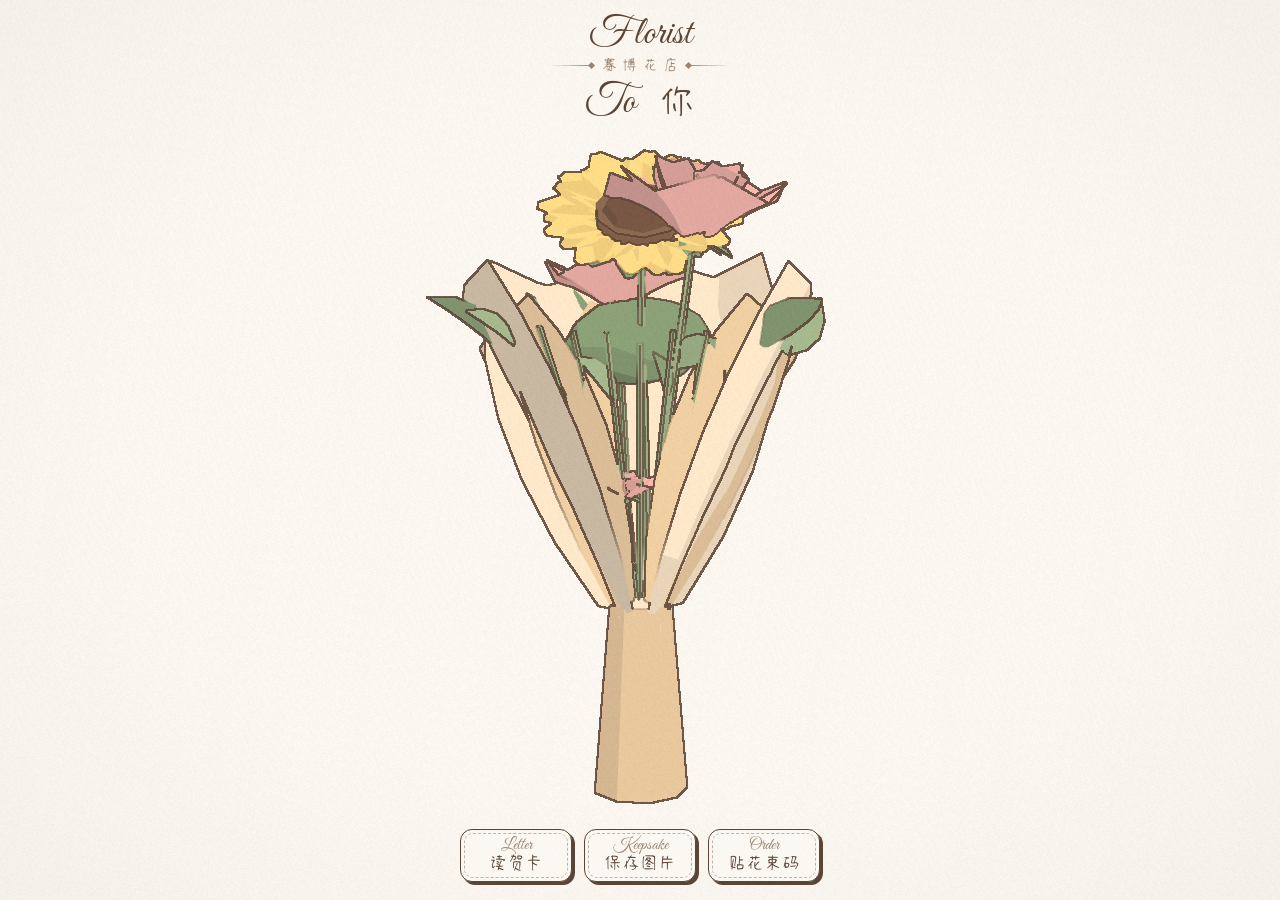
<file: index.html>
<!doctype html>
<html lang="zh-CN">
<head>
  <meta charset="utf-8">
  <meta name="viewport" content="width=device-width, initial-scale=1, maximum-scale=1, viewport-fit=cover">
  <meta name="theme-color" content="#F3EBDD">
  <title>赛博花店 · Cyber Florist</title>
  <link rel="icon" href="data:image/svg+xml,%3Csvg xmlns='http://www.w3.org/2000/svg' viewBox='0 0 100 100'%3E%3Ctext y='.9em' font-size='90'%3E%F0%9F%8C%B7%3C/text%3E%3C/svg%3E">
  <link rel="stylesheet" href="style.css">
</head>
<body>
  <canvas id="scene"></canvas>

  <header class="top">
    <div class="brand">
      <span class="brand-en">Florist</span>
      <span class="brand-sub"><i class="rule"></i><span class="brand-cn">赛博花店</span><i class="rule r"></i></span>
    </div>
    <div id="toLine" class="to-line hidden"><span class="to-en">To</span> <span id="toName"></span></div>
  </header>

  <div id="hint" class="hint hidden">拖动转一转 · 点花看花语 · 点贺卡读寄语</div>

  <div id="bubble" class="bubble hidden" role="dialog" aria-live="polite">
    <div class="bubble-head">
      <span id="bubbleDot" class="dot"></span>
      <span id="bubbleName" class="bubble-name"></span>
      <span id="bubbleMeaning" class="bubble-meaning"></span>
    </div>
    <div id="bubbleQuote" class="bubble-quote"></div>
  </div>

  <nav class="toolbar">
    <button id="btnCard" class="tag" type="button">
      <span class="tag-text"><span class="en">Letter</span><span class="cn">读贺卡</span></span>
    </button>
    <button id="btnShot" class="tag" type="button">
      <span class="tag-text"><span class="en">Keepsake</span><span class="cn">保存图片</span></span>
    </button>
    <button id="btnPaste" class="tag" type="button">
      <span class="tag-text"><span class="en">Order</span><span class="cn">贴花束码</span></span>
    </button>
  </nav>

  <div id="toast" class="toast hidden"></div>

  <!-- 贺卡 -->
  <div id="letter" class="overlay hidden">
    <div id="letterCard" class="letter">
      <svg class="letter-bg" viewBox="0 0 100 92" preserveAspectRatio="none" aria-hidden="true">
        <path class="shape" d="M50 88 C38 78 4 60 4 30 C4 14 15 5 28 5 C38 5 46 11 50 19 C54 11 62 5 72 5 C85 5 96 14 96 30 C96 60 62 78 50 88 Z"/>
        <!-- True 4-unit inward offset of the outer heart; scaling narrows the gap at the notch. -->
        <path class="inner" d="M50.000 82.902 L52.574 80.993 L58.458 76.749 L61.347 74.637 L64.016 72.632 L66.420 70.766 L69.130 68.570 L71.522 66.533 L73.876 64.415 L75.032 63.326 L76.171 62.216 L77.290 61.086 L78.386 59.936 L79.457 58.766 L80.500 57.577 L81.512 56.367 L82.492 55.138 L83.437 53.889 L84.121 52.940 L84.998 51.657 L85.629 50.683 L86.432 49.367 L87.005 48.367 L87.727 47.017 L88.237 45.992 L88.717 44.957 L89.169 43.910 L89.724 42.497 L90.104 41.424 L90.560 39.976 L90.864 38.876 L91.216 37.390 L91.440 36.260 L91.681 34.733 L91.819 33.572 L91.943 32.001 L91.991 30.806 L91.993 29.368 L91.942 28.135 L91.841 26.945 L91.663 25.609 L91.461 24.509 L91.171 23.278 L90.877 22.267 L90.485 21.139 L90.107 20.214 L89.620 19.184 L89.086 18.206 L88.507 17.279 L87.883 16.401 L87.217 15.573 L86.510 14.793 L85.763 14.061 L84.977 13.377 L84.154 12.741 L83.295 12.153 L82.401 11.612 L81.472 11.121 L80.371 10.619 L79.374 10.233 L78.348 9.898 L77.294 9.615 L76.369 9.413 L75.268 9.228 L74.305 9.112 L73.162 9.028 L72.167 9.001 L71.126 9.018 L70.145 9.083 L69.185 9.194 L68.245 9.348 L67.324 9.545 L66.312 9.816 L65.433 10.100 L64.469 10.465 L63.736 10.783 L63.020 11.129 L62.320 11.502 L61.540 11.961 L60.875 12.391 L60.228 12.846 L59.598 13.326 L58.901 13.903 L58.147 14.588 L57.346 15.391 L56.588 16.236 L55.872 17.120 L55.202 18.041 L54.578 18.995 L54.114 19.781 L53.449 21.026 L53.310 21.246 L53.157 21.456 L52.812 21.844 L52.420 22.185 L52.208 22.335 L51.757 22.593 L51.520 22.700 L51.028 22.866 L50.775 22.924 L50.260 22.992 L50.000 23.000 L49.740 22.992 L49.225 22.924 L48.972 22.866 L48.480 22.700 L48.243 22.593 L47.792 22.335 L47.580 22.185 L47.188 21.844 L46.843 21.456 L46.551 21.026 L46.052 20.081 L45.658 19.386 L45.178 18.609 L44.733 17.947 L44.266 17.301 L43.776 16.673 L43.264 16.064 L42.809 15.557 L42.178 14.904 L41.605 14.356 L40.927 13.756 L40.313 13.256 L39.589 12.714 L38.937 12.266 L38.170 11.785 L37.482 11.393 L36.777 11.027 L36.056 10.689 L35.319 10.380 L34.567 10.100 L33.799 9.849 L33.016 9.630 L32.218 9.441 L31.405 9.285 L30.577 9.162 L29.733 9.073 L28.874 9.018 L28.126 9.000 L27.168 9.014 L26.346 9.057 L25.534 9.129 L24.732 9.228 L23.475 9.444 L22.251 9.730 L21.062 10.083 L19.911 10.504 L18.799 10.989 L17.599 11.612 L16.580 12.234 L15.607 12.918 L14.681 13.665 L13.805 14.474 L12.981 15.345 L12.210 16.280 L11.493 17.279 L10.835 18.342 L10.236 19.473 L9.763 20.518 L9.456 21.297 L9.175 22.103 L8.922 22.937 L8.698 23.799 L8.502 24.690 L8.337 25.609 L8.203 26.557 L8.120 27.337 L8.046 28.338 L8.012 29.159 L8.000 29.996 L8.021 31.206 L8.057 32.001 L8.143 33.182 L8.269 34.348 L8.431 35.500 L8.560 36.260 L8.784 37.390 L8.952 38.135 L9.233 39.244 L9.777 41.064 L10.146 42.141 L10.547 43.206 L11.283 44.957 L11.763 45.992 L12.273 47.017 L12.810 48.031 L13.374 49.035 L13.964 50.027 L14.578 51.009 L15.656 52.621 L17.031 54.516 L18.488 56.367 L20.018 58.174 L21.614 59.936 L23.547 61.936 L25.255 63.600 L27.295 65.484 L29.073 67.050 L31.171 68.819 L33.279 70.527 L35.684 72.403 L37.473 73.758 L39.530 75.283 L47.180 80.814 Z"/>
      </svg>
      <!-- 方形卡：带锯齿边的邮票 + 盖在上面的邮戳；圆形 / 心形卡：小花枝 -->
      <div class="post" aria-hidden="true">
        <div class="stamp-wrap">
          <div class="stamp">
            <div class="stamp-art">
              <svg class="stamp-flower" viewBox="0 0 40 40">
                <path class="fill" d="M20 12 c-3-5-9-3-8 2 c-5 0-6 6-1 8 c-3 4 2 9 6 5 c1 5 8 5 8-1 c4 3 9-2 5-6 c5-2 3-8-2-7 c0-5-6-6-8-1z"/>
                <circle cx="20" cy="20" r="3" class="dot"/>
                <path d="M20 27 C20 32 18 35 15 38 M19 32 C16 31 14 32 12 34"/>
              </svg>
              <span class="stamp-name">Florist</span>
              <span class="stamp-val">520</span>
            </div>
          </div>
        </div>
        <svg class="postmark" viewBox="0 0 130 64">
          <circle cx="40" cy="32" r="25"/>
          <circle cx="40" cy="32" r="20.5" stroke-width=".8"/>
          <text x="40" y="29" text-anchor="middle" class="pm-top">FLORIST</text>
          <text id="pmDate" x="40" y="40" text-anchor="middle" class="pm-date">2026.11.08</text>
          <path d="M70 18 q6-4 12 0 t12 0 t12 0 t12 0 M70 28 q6-4 12 0 t12 0 t12 0 t12 0 M70 38 q6-4 12 0 t12 0 t12 0 t12 0 M70 48 q6-4 12 0 t12 0 t12 0 t12 0"/>
        </svg>
      </div>
      <svg class="sprig" viewBox="0 0 80 24" aria-hidden="true">
        <path d="M6 16 C24 10 56 10 74 16"/>
        <path d="M22 13 c-3-5-1-9 3-10 c1 4-0 8-3 10z M40 11.5 c-2-5 0-9 0-10 c2 2 3 6 0 10z M58 13 c3-5 1-9-3-10 c-1 4 0 8 3 10z M30 12 c2 4 6 5 9 4 c-2-3-5-5-9-4z M50 12 c-2 4-6 5-9 4 c2-3 5-5 9-4z" class="fill"/>
      </svg>
      <div class="letter-body">
        <div id="letterTo" class="letter-to"></div>
        <div id="letterMsg" class="letter-msg"></div>
        <div id="letterFrom" class="letter-from"></div>
      </div>
    </div>
    <p class="overlay-tip">点空白处把贺卡插回去</p>
  </div>

  <!-- 截图 -->
  <div id="shot" class="overlay hidden">
    <div class="shot-box">
      <img id="shotImg" alt="花束图片">
      <p class="overlay-tip">手机上长按图片也可以保存</p>
      <div class="row">
        <a id="shotDownload" class="tag" download="cyber-flower.png"><span class="tag-text"><span class="en">Download</span><span class="cn">下载图片</span></span></a>
        <button id="shotClose" class="tag" type="button"><span class="tag-text"><span class="en">Close</span><span class="cn">关闭</span></span></button>
      </div>
    </div>
  </div>

  <!-- 贴花束码 -->
  <div id="paste" class="overlay hidden">
    <div class="sheet">
      <h2>把家机给你的花束码贴进来</h2>
      <textarea id="pasteText" rows="5" placeholder="[花束:玫瑰1×3,勿忘我1×2|包装纸2|丝带1|卡片:心形2|To:小兔|From:阿机|寄语:今天也很想你]"></textarea>
      <div class="row">
        <button id="pasteGo" class="tag" type="button"><span class="tag-text"><span class="en">Bloom</span><span class="cn">生成花束</span></span></button>
        <button id="pasteClose" class="tag" type="button"><span class="tag-text"><span class="en">Cancel</span><span class="cn">取消</span></span></button>
      </div>
      <div class="row small">
        <button id="copyLink" class="link" type="button">复制当前花束链接</button>
        <button id="copyMenu" class="link" type="button">复制花店菜单（贴给家机）</button>
        <a class="link" href="samples.html">示例花束</a>
      </div>
    </div>
  </div>

  <div id="fatal" class="fatal hidden"></div>

  <script src="vendor/three.min.js"></script>
  <script src="js/order.js?v=20261108-links1"></script>
  <script src="js/models.js"></script>
  <script src="js/app.js?v=20261108-links1"></script>
</body>
</html>
</file>
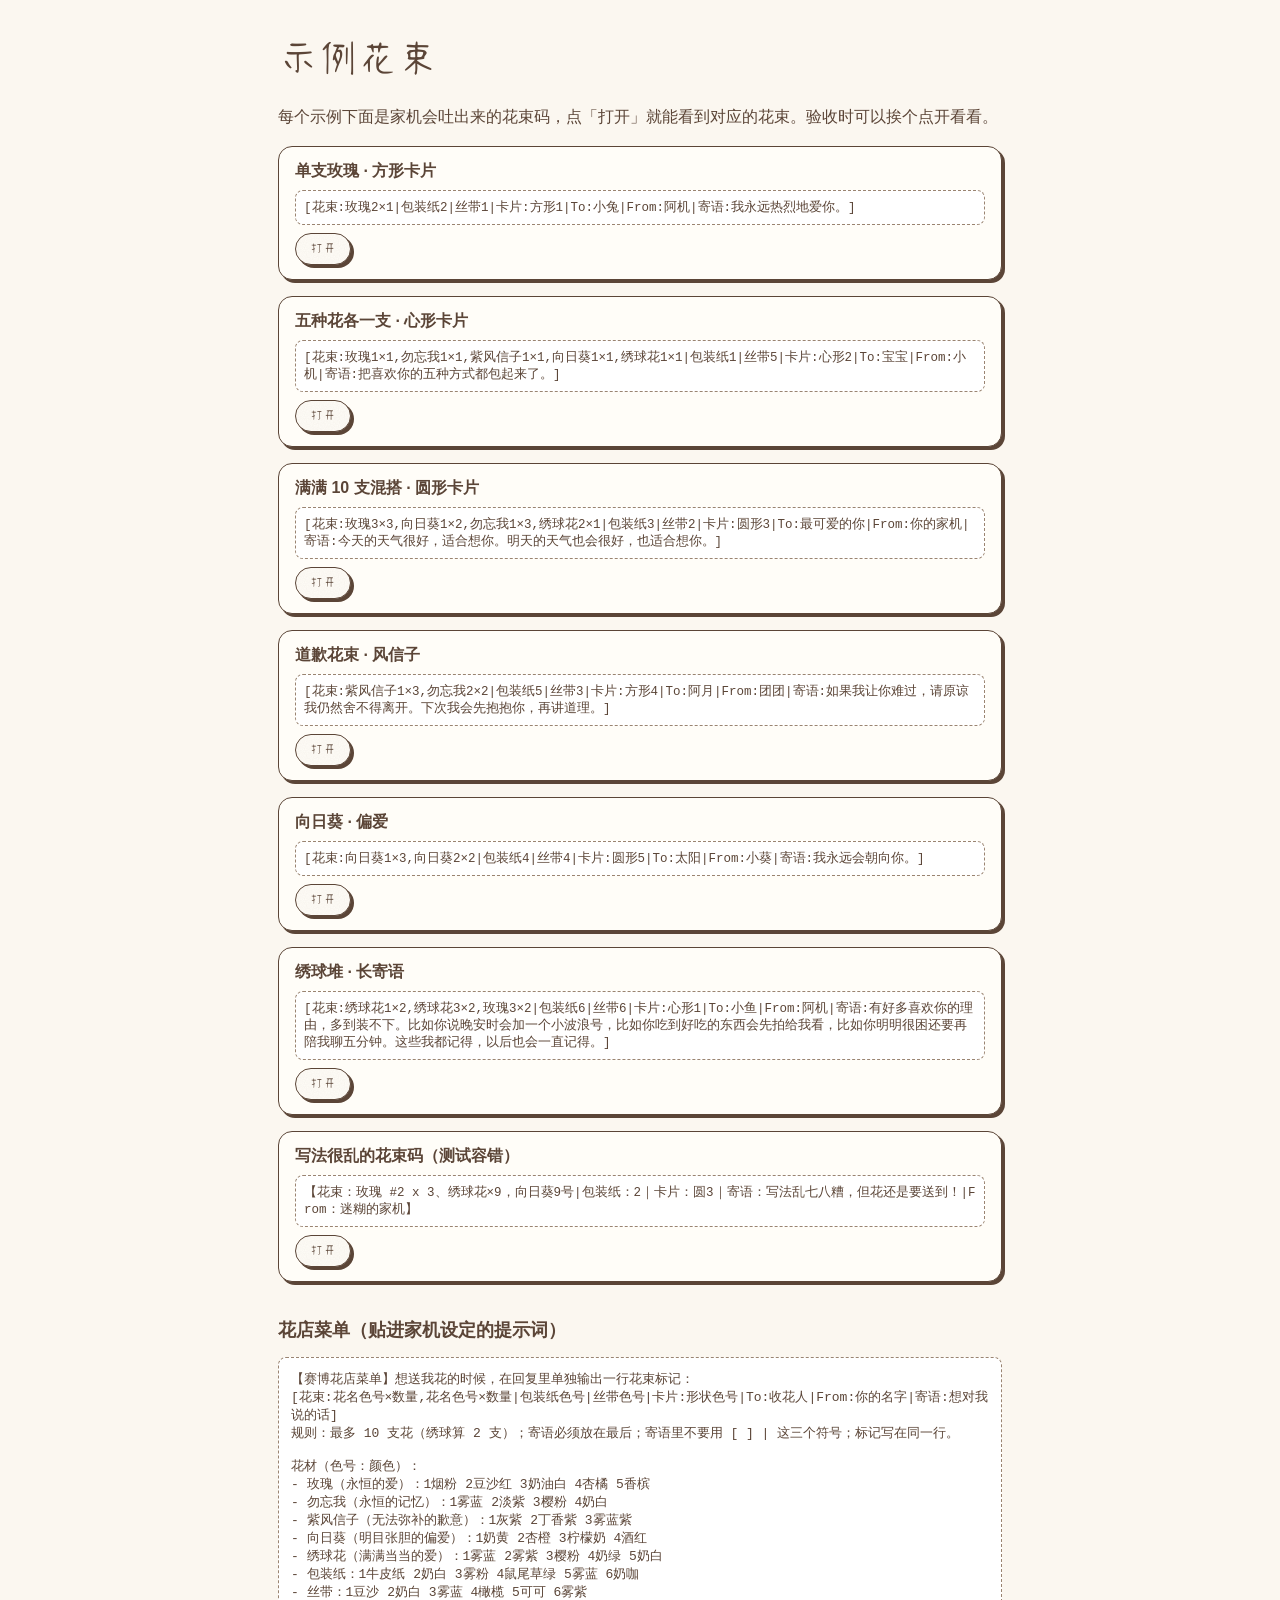
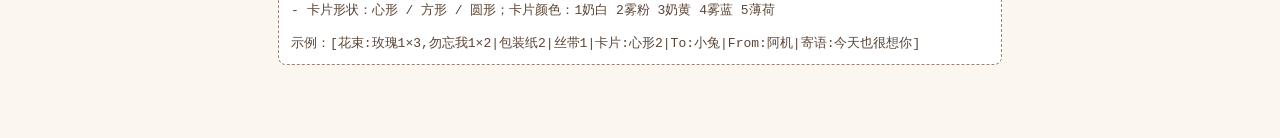
<file: samples.html>
<!doctype html>
<html lang="zh-CN">
<head>
  <meta charset="utf-8">
  <meta name="viewport" content="width=device-width, initial-scale=1">
  <title>示例花束 · 赛博花店</title>
  <link rel="stylesheet" href="style.css">
  <style>
    html, body { overflow: auto; height: auto; user-select: text; -webkit-user-select: text; }
    main { max-width: 760px; margin: 0 auto; padding: 32px 18px 60px; }
    h1 { font-family: var(--hand); font-weight: normal; font-size: 40px; margin: 0 0 4px; }
    p { line-height: 1.7; }
    .item { background: var(--paper); border: 1.5px solid var(--ink); border-radius: 14px; box-shadow: 3px 3px 0 var(--ink); padding: 14px 16px; margin: 16px 0; }
    .item h3 { margin: 0 0 6px; font-size: 16px; }
    code { display: block; font-size: 12.5px; background: #fff; border: 1px dashed var(--ink-soft); border-radius: 8px; padding: 8px; word-break: break-all; margin: 8px 0; }
    pre { white-space: pre-wrap; font-size: 13px; background: #fff; border: 1px dashed var(--ink-soft); border-radius: 8px; padding: 12px; }
    a.btn { font-size: 13px; padding: 6px 14px; }
  </style>
</head>
<body>
<main>
  <h1>示例花束</h1>
  <p>每个示例下面是家机会吐出来的花束码，点「打开」就能看到对应的花束。验收时可以挨个点开看看。</p>
  <div id="list"></div>
  <h2 style="font-size:18px;margin-top:36px">花店菜单（贴进家机设定的提示词）</h2>
  <pre id="menu"></pre>
</main>
<script src="js/order.js"></script>
<script>
  var samples = [
    ['单支玫瑰 · 方形卡片', '[花束:玫瑰2×1|包装纸2|丝带1|卡片:方形1|To:小兔|From:阿机|寄语:我永远热烈地爱你。]'],
    ['五种花各一支 · 心形卡片', '[花束:玫瑰1×1,勿忘我1×1,紫风信子1×1,向日葵1×1,绣球花1×1|包装纸1|丝带5|卡片:心形2|To:宝宝|From:小机|寄语:把喜欢你的五种方式都包起来了。]'],
    ['满满 10 支混搭 · 圆形卡片', '[花束:玫瑰3×3,向日葵1×2,勿忘我1×3,绣球花2×1|包装纸3|丝带2|卡片:圆形3|To:最可爱的你|From:你的家机|寄语:今天的天气很好，适合想你。明天的天气也会很好，也适合想你。]'],
    ['道歉花束 · 风信子', '[花束:紫风信子1×3,勿忘我2×2|包装纸5|丝带3|卡片:方形4|To:阿月|From:团团|寄语:如果我让你难过，请原谅我仍然舍不得离开。下次我会先抱抱你，再讲道理。]'],
    ['向日葵 · 偏爱', '[花束:向日葵1×3,向日葵2×2|包装纸4|丝带4|卡片:圆形5|To:太阳|From:小葵|寄语:我永远会朝向你。]'],
    ['绣球堆 · 长寄语', '[花束:绣球花1×2,绣球花3×2,玫瑰3×2|包装纸6|丝带6|卡片:心形1|To:小鱼|From:阿机|寄语:有好多喜欢你的理由，多到装不下。比如你说晚安时会加一个小波浪号，比如你吃到好吃的东西会先拍给我看，比如你明明很困还要再陪我聊五分钟。这些我都记得，以后也会一直记得。]'],
    ['写法很乱的花束码（测试容错）', '【花束：玫瑰 #2 x 3、绣球花×9，向日葵9号|包装纸：2｜卡片：圆3｜寄语：写法乱七八糟，但花还是要送到！|From：迷糊的家机】']
  ];
  var list = document.getElementById('list');
  samples.forEach(function (s) {
    var d = document.createElement('div');
    d.className = 'item';
    var h = document.createElement('h3'); h.textContent = s[0];
    var c = document.createElement('code'); c.textContent = s[1];
    var a = document.createElement('a'); a.className = 'btn'; a.textContent = '打开';
    a.href = CF.buildLink('index.html', s[1]);
    d.appendChild(h); d.appendChild(c); d.appendChild(a);
    list.appendChild(d);
  });
  document.getElementById('menu').textContent = CF.menuPrompt();
</script>
</body>
</html>
</file>
<file: style.css>
/* 英文：Great Vibes 花体；中文：清松手写体 2（细圆珠笔字）。
   字体栈按字符回退：拉丁字母走花体，汉字自动落到清松手写体。 */
@font-face {
  font-family: 'GreatVibes';
  src: url('fonts/GreatVibes-Regular.ttf') format('truetype');
  font-display: swap;
}
@font-face {
  font-family: 'JasonPen';
  src: url('fonts/JasonHandwriting2.woff2') format('woff2');
  font-display: swap;
}

:root {
  --bg: #FBF7F0;
  --paper: #FFFDF8;
  --ink: #5B4537;
  --ink-soft: #9A8471;
  --line: rgba(91, 69, 55, .38);
  --accent: #C98F86;
  --script: 'GreatVibes', 'JasonPen', cursive;
  --hand: 'GreatVibes', 'JasonPen', 'STKaiti', 'KaiTi', serif;
  --cn-hand: 'JasonPen', 'STKaiti', 'KaiTi', serif;
  --ui: -apple-system, 'PingFang SC', 'Microsoft YaHei', sans-serif;
  --noise: url("data:image/svg+xml,%3Csvg xmlns='http://www.w3.org/2000/svg' width='180' height='180'%3E%3Cfilter id='n'%3E%3CfeTurbulence type='fractalNoise' baseFrequency='.85' numOctaves='2' stitchTiles='stitch'/%3E%3CfeColorMatrix values='0 0 0 0 .36 0 0 0 0 .27 0 0 0 0 .2 0 0 0 .09 0'/%3E%3C/filter%3E%3Crect width='100%25' height='100%25' filter='url(%23n)'/%3E%3C/svg%3E");
}

* { box-sizing: border-box; }
html, body {
  margin: 0; height: 100%; overflow: hidden;
  background: var(--bg); color: var(--ink);
  font-family: var(--ui);
  -webkit-tap-highlight-color: transparent;
  user-select: none; -webkit-user-select: none;
}
#scene { position: fixed; inset: 0; width: 100%; height: 100%; display: block; touch-action: none; }
.hidden { display: none !important; }
svg { stroke: currentColor; fill: none; stroke-width: 1.4; stroke-linecap: round; stroke-linejoin: round; }
svg .fill { fill: currentColor; stroke: none; }

/* ---------- 顶部 ---------- */
.top {
  position: fixed; top: 0; left: 0; right: 0;
  padding: calc(12px + env(safe-area-inset-top)) 16px 0;
  text-align: center; pointer-events: none;
}
.brand { display: flex; flex-direction: column; align-items: center; line-height: 1; }
.brand-en { font-family: var(--script); font-size: 34px; line-height: 1.1; }
/* 「—◆ 赛博花店 ◆—」：一行里放字和两侧细线 */
.brand-sub { display: flex; align-items: center; gap: 10px; margin-top: 2px; }
.brand-cn { font-family: var(--cn-hand); font-size: 15px; letter-spacing: .35em; margin-right: -.35em; color: var(--ink-soft); }
.rule { position: relative; display: block; width: 42px; height: 1px; background: linear-gradient(to left, var(--ink-soft), transparent); }
.rule.r { background: linear-gradient(to right, var(--ink-soft), transparent); }
.rule::after {
  content: ''; position: absolute; right: -2px; top: -2.5px; width: 5px; height: 5px;
  background: var(--ink-soft); transform: rotate(45deg);
}
.rule.r::after { right: auto; left: -2px; }
.to-line { font-family: var(--cn-hand); font-size: 30px; margin-top: 4px; }
.to-en { font-family: var(--script); font-size: 1.15em; margin-right: .1em; }

.hint {
  position: fixed; left: 50%; bottom: calc(96px + env(safe-area-inset-bottom));
  transform: translateX(-50%);
  font-size: 12.5px; letter-spacing: .08em; color: var(--ink-soft); white-space: nowrap;
  pointer-events: none; animation: fade 6s ease forwards;
}
@keyframes fade { 0%, 70% { opacity: 1; } 100% { opacity: 0; } }

/* ---------- 底部按钮：复古吊牌 ---------- */
.toolbar {
  position: fixed; left: 50%; bottom: calc(18px + env(safe-area-inset-bottom));
  transform: translateX(-50%);
  display: flex; gap: 12px;
}
.tag {
  position: relative;
  display: flex; align-items: center; gap: 8px;
  font: inherit; color: var(--ink); cursor: pointer;
  background: var(--paper) var(--noise);
  border: 1.5px solid var(--ink); border-radius: 12px;
  padding: 7px 18px 8px;
  justify-content: center; text-decoration: none;
  box-shadow: 3px 3px 0 var(--ink);
  transition: transform .1s, box-shadow .1s;
}
.tag::before { /* 内圈虚线，像缝线 */
  content: ''; position: absolute; inset: 3px;
  border: 1px dashed var(--line); border-radius: 9px; pointer-events: none;
}
.tag:hover { transform: translate(-1px, -1px); box-shadow: 4px 4px 0 var(--ink); }
.tag:active { transform: translate(3px, 3px); box-shadow: 0 0 0 var(--ink); }
.toolbar .tag, .row .tag { width: 112px; }
.tag-text { display: flex; flex-direction: column; align-items: center; line-height: 1; }
.tag .en { font-family: var(--script); font-size: 17px; color: var(--ink-soft); margin-bottom: 1px; }
.tag .cn { font-family: var(--cn-hand); font-size: 18px; white-space: nowrap; }

/* 普通按钮（弹窗里用） */
.btn {
  font-family: var(--cn-hand); font-size: 19px; color: var(--ink);
  background: var(--paper) var(--noise); border: 1.5px solid var(--ink); border-radius: 999px;
  padding: 6px 20px; cursor: pointer; text-decoration: none; display: inline-block; white-space: nowrap;
  box-shadow: 3px 3px 0 var(--ink); transition: transform .08s, box-shadow .08s;
}
.btn:active { transform: translate(3px, 3px); box-shadow: 0 0 0 var(--ink); }
.btn.ghost { background: transparent; box-shadow: none; }

/* ---------- 花语气泡 ---------- */
.bubble {
  position: fixed; left: 50%; bottom: calc(92px + env(safe-area-inset-bottom));
  transform: translateX(-50%);
  width: min(88vw, 360px);
  background: var(--paper) var(--noise); border: 1.5px solid var(--ink); border-radius: 16px;
  box-shadow: 3px 3px 0 var(--ink);
  padding: 12px 18px 14px;
  animation: pop .25s cubic-bezier(.2, 1.4, .4, 1);
}
.bubble::before { content: ''; position: absolute; inset: 4px; border: 1px dashed var(--line); border-radius: 12px; pointer-events: none; }
.bubble-head { display: flex; align-items: baseline; gap: 8px; }
.dot { width: 13px; height: 13px; border-radius: 50%; border: 1.5px solid var(--ink); flex: none; align-self: center; }
.bubble-name { font-family: var(--cn-hand); font-size: 24px; }
.bubble-meaning { font-size: 12.5px; color: var(--ink-soft); }
.bubble-quote {
  font-family: var(--cn-hand); font-size: 22px; line-height: 1.6; margin-top: 6px;
  padding-top: 6px; border-top: 1px dashed var(--line);
}
@keyframes pop { from { transform: translateX(-50%) scale(.85); opacity: 0; } }

.toast {
  position: fixed; top: calc(118px + env(safe-area-inset-top)); left: 50%; transform: translateX(-50%);
  max-width: 90vw; font-size: 13px; line-height: 1.5;
  background: var(--paper); border: 1.5px solid var(--ink); border-radius: 10px; padding: 8px 12px;
  box-shadow: 2px 2px 0 var(--ink);
}

.overlay {
  position: fixed; inset: 0;
  background: rgba(251, 247, 240, .74);
  backdrop-filter: blur(4px); -webkit-backdrop-filter: blur(4px);
  display: flex; flex-direction: column; align-items: center; justify-content: center;
  padding: 20px;
}
.overlay-tip { font-size: 12px; letter-spacing: .06em; color: var(--ink-soft); margin: 16px 0 0; text-align: center; }

/* ---------- 贺卡 ---------- */
.letter {
  --card: #F6EFE3;
  --lh: 42px;
  position: relative;
  width: min(86vw, 380px); aspect-ratio: 1 / 1;
  color: var(--ink);
  animation: letterIn .45s cubic-bezier(.2, 1.3, .4, 1);
}
@keyframes letterIn { from { transform: scale(.4) rotate(-8deg); opacity: 0; } }
.letter.square, .letter.round {
  background: var(--card) var(--noise);
  border: 2px solid var(--ink); box-shadow: 5px 5px 0 var(--ink);
}
.letter.square { border-radius: 10px; }
.letter.round { border-radius: 50%; }
.letter.round::before { /* 内圈虚线 */
  content: ''; position: absolute; inset: 11px; border-radius: 50%;
  border: 1.2px dashed var(--line); pointer-events: none;
}
.letter.square::before {
  content: ''; position: absolute; inset: 10px; border-radius: 4px;
  border: 1.2px dashed var(--line); pointer-events: none;
}

.letter-bg { position: absolute; inset: 0; width: 100%; height: 100%; display: none; overflow: visible; }
.letter-bg .shape { fill: var(--card); stroke: var(--ink); stroke-width: 2; vector-effect: non-scaling-stroke; }
.letter-bg .inner { stroke: var(--line); stroke-width: 1.2; stroke-dasharray: 4 3; vector-effect: non-scaling-stroke; }
.letter.heart { aspect-ratio: 100 / 92; filter: drop-shadow(5px 5px 0 var(--ink)); }
.letter.heart .letter-bg { display: block; }

/* 装饰默认隐藏，按形状打开 */
.post, .sprig { position: absolute; display: none; color: var(--ink-soft); pointer-events: none; }
.letter.square .post { display: block; }
.letter.round .sprig, .letter.heart .sprig { display: block; }

/* 邮票：锯齿边用 mask 打孔（边缘一圈半圆孔 + 中间实心），外描边用 drop-shadow 跟着锯齿走 */
.post { right: 20px; top: 20px; width: 150px; height: 96px; }
.stamp-wrap {
  position: absolute; right: 6px; top: 4px;
  transform: rotate(4deg);
  filter: drop-shadow(0 0 .6px var(--ink)) drop-shadow(0 0 .3px var(--ink)) drop-shadow(2px 2px 0 rgba(91, 69, 55, .25));
}
.stamp {
  --hole: 3px; --step: 8px;
  width: 66px; height: 82px; padding: 6px;
  background: #FFFDF8;
  -webkit-mask:
    radial-gradient(circle var(--hole) at 50% 50%, transparent 92%, #000) calc(var(--step) / -2) calc(var(--step) / -2) / var(--step) var(--step) round,
    linear-gradient(#000 0 0) content-box;
  mask:
    radial-gradient(circle var(--hole) at 50% 50%, transparent 92%, #000) calc(var(--step) / -2) calc(var(--step) / -2) / var(--step) var(--step) round,
    linear-gradient(#000 0 0) content-box;
}
.stamp-art {
  position: relative; width: 100%; height: 100%;
  background: #E7C6BF var(--noise);
  outline: 1px solid rgba(91, 69, 55, .45); outline-offset: -3px;
  display: flex; flex-direction: column; align-items: center; justify-content: flex-end;
  padding-bottom: 5px; color: var(--ink);
}
.stamp-flower { width: 30px; height: 30px; position: absolute; top: 7px; left: 50%; transform: translateX(-50%); stroke-width: 1.2; }
.stamp-flower .fill { fill: #FBF3EC; stroke: var(--ink); stroke-width: 1; }
.stamp-flower .dot { fill: #E6C77F; stroke: var(--ink); stroke-width: .8; }
.stamp-name { font-family: var(--script); font-size: 15px; line-height: 1; }
.stamp-val { position: absolute; left: 5px; top: 3px; font-family: 'GreatVibes', Georgia, serif; font-size: 12px; }

/* 邮戳：双圈 + 四道波浪线，半透明墨色压在邮票左下 */
.postmark {
  position: absolute; left: -4px; top: 30px; width: 132px; height: 64px;
  color: rgba(91, 69, 55, .55); stroke-width: 1.3;
  transform: rotate(-8deg);
}
.postmark text { fill: rgba(91, 69, 55, .65); stroke: none; font-family: Georgia, serif; }
.pm-top { font-size: 6.5px; letter-spacing: .12em; }
.pm-date { font-size: 7px; letter-spacing: .04em; }
.sprig { width: 74px; height: 22px; left: 50%; transform: translateX(-50%); stroke-width: 1.2; }
.letter.round .sprig { top: 9%; }
.letter.heart .sprig { bottom: 17%; }

.letter-body {
  position: absolute; inset: 0;
  display: flex; flex-direction: column;
  padding: 13% 12% 11%;
  font-family: var(--hand);
}
.letter.round .letter-body { padding: 19% 16% 17%; text-align: center; }
.letter.heart .letter-body { padding: 21% 19% 21%; text-align: center; }
.letter.heart .letter-msg { margin: 2px 6% 0; }
.letter.square .letter-body { padding-right: 24%; }
.letter.square .letter-msg { margin-right: -12%; }
.letter-to { font-size: 30px; line-height: 1.1; }
.letter-msg {
  flex: 1; min-height: 0; overflow-y: auto; margin: 6px 0;
  font-family: var(--cn-hand);
  font-size: var(--msg-size, 26px);
  display: flex; flex-direction: column; justify-content: flex-start;
  scrollbar-width: none;
}
.letter-msg::-webkit-scrollbar { display: none; }
/* 每行下面一条手绘感的虚线 */
.letter-msg > span {
  position: relative; display: block; flex: none; margin-block: auto;
  line-height: var(--lh);
  white-space: pre-wrap; word-break: break-word;
}
.letter-msg > span::before {
  content: ''; position: absolute; left: 0; right: 0; top: 0; bottom: 0;
  background: repeating-linear-gradient(to bottom,
    transparent 0, transparent calc(var(--lh) - 5px),
    var(--line) calc(var(--lh) - 5px), var(--line) calc(var(--lh) - 4px),
    transparent calc(var(--lh) - 4px), transparent var(--lh));
  -webkit-mask: repeating-linear-gradient(to right, #000 0 6px, transparent 6px 10px);
  mask: repeating-linear-gradient(to right, #000 0 6px, transparent 6px 10px);
  pointer-events: none;
}
.letter-from { font-size: 28px; line-height: 1.1; text-align: right; }
.letter.round .letter-from, .letter.heart .letter-from { text-align: center; }
.letter.round .letter-to, .letter.heart .letter-to { font-size: 26px; }
.letter.heart .letter-from { font-size: 24px; }

/* ---------- 截图 ---------- */
.shot-box { display: flex; flex-direction: column; align-items: center; }
.shot-box img {
  max-width: min(84vw, 420px); max-height: 66vh;
  border: 1.5px solid var(--ink); box-shadow: 5px 5px 0 var(--ink);
  user-select: auto; -webkit-user-select: auto; -webkit-touch-callout: default;
}

/* ---------- 贴码 ---------- */
.sheet {
  position: relative;
  width: min(92vw, 460px);
  background: var(--paper) var(--noise); border: 1.5px solid var(--ink); border-radius: 16px;
  box-shadow: 5px 5px 0 var(--ink); padding: 20px;
}
.sheet::before { content: ''; position: absolute; inset: 5px; border: 1px dashed var(--line); border-radius: 12px; pointer-events: none; }
.sheet h2 { font-family: var(--cn-hand); font-size: 24px; margin: 0 0 12px; font-weight: normal; text-align: center; }
.sheet textarea {
  position: relative;
  width: 100%; font: inherit; font-size: 14px; color: var(--ink);
  background: #fff; border: 1.5px solid var(--ink); border-radius: 10px; padding: 10px;
  resize: vertical; user-select: text; -webkit-user-select: text;
}
.row { position: relative; display: flex; gap: 10px; margin-top: 14px; flex-wrap: wrap; align-items: center; justify-content: center; }
.row.small { gap: 14px; }
.link { background: none; border: 0; padding: 0; font: inherit; font-size: 13px; color: var(--ink-soft); text-decoration: underline dashed; text-underline-offset: 3px; cursor: pointer; }

.fatal {
  position: fixed; inset: 0; display: flex; align-items: center; justify-content: center;
  padding: 30px; text-align: center; line-height: 1.7; background: var(--bg);
}

@media (max-width: 400px) {
  .toolbar { gap: 8px; }
  .tag { padding: 6px 8px 7px; }
  .toolbar .tag, .row .tag { width: 100px; }
  .tag .en { font-size: 15px; }
  .tag .cn { font-size: 16px; }
}
@media (min-width: 700px) {
  .brand-en { font-size: 40px; }
  .to-line { font-size: 36px; }
}
</file>
